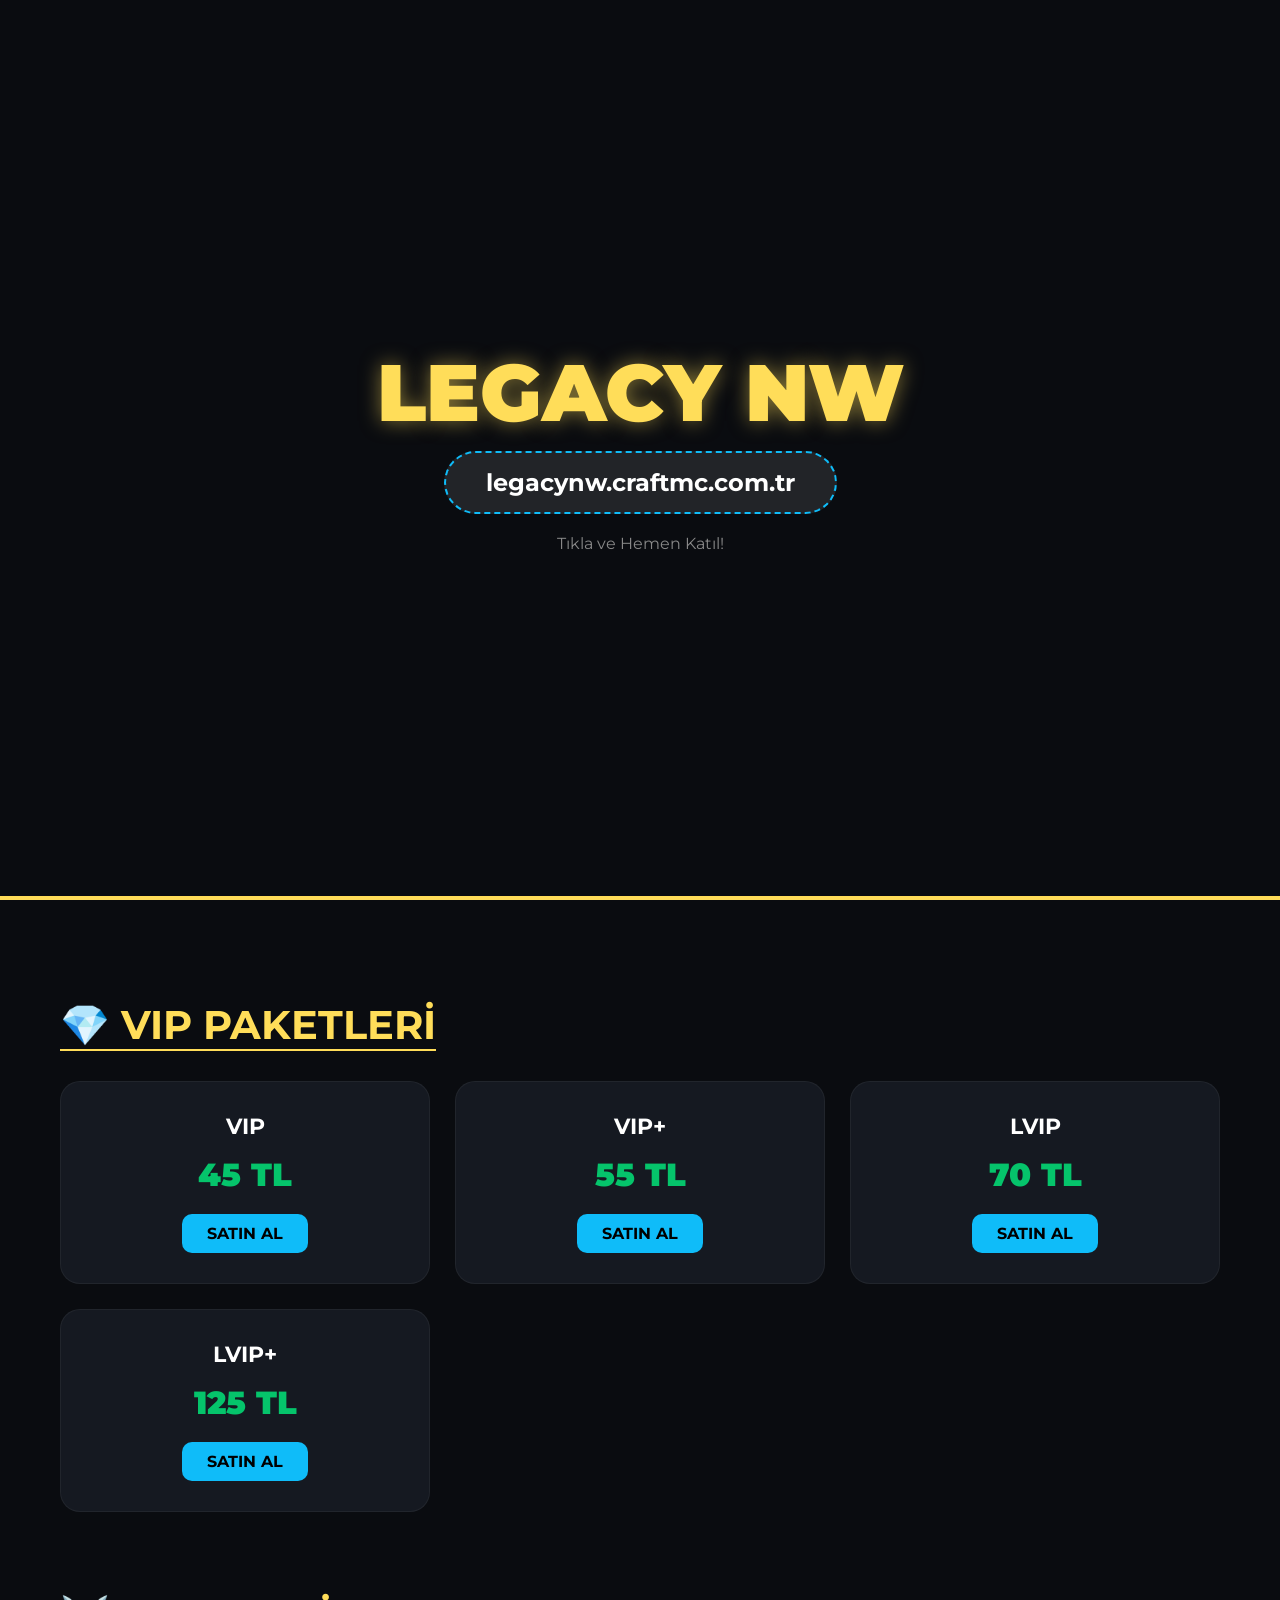
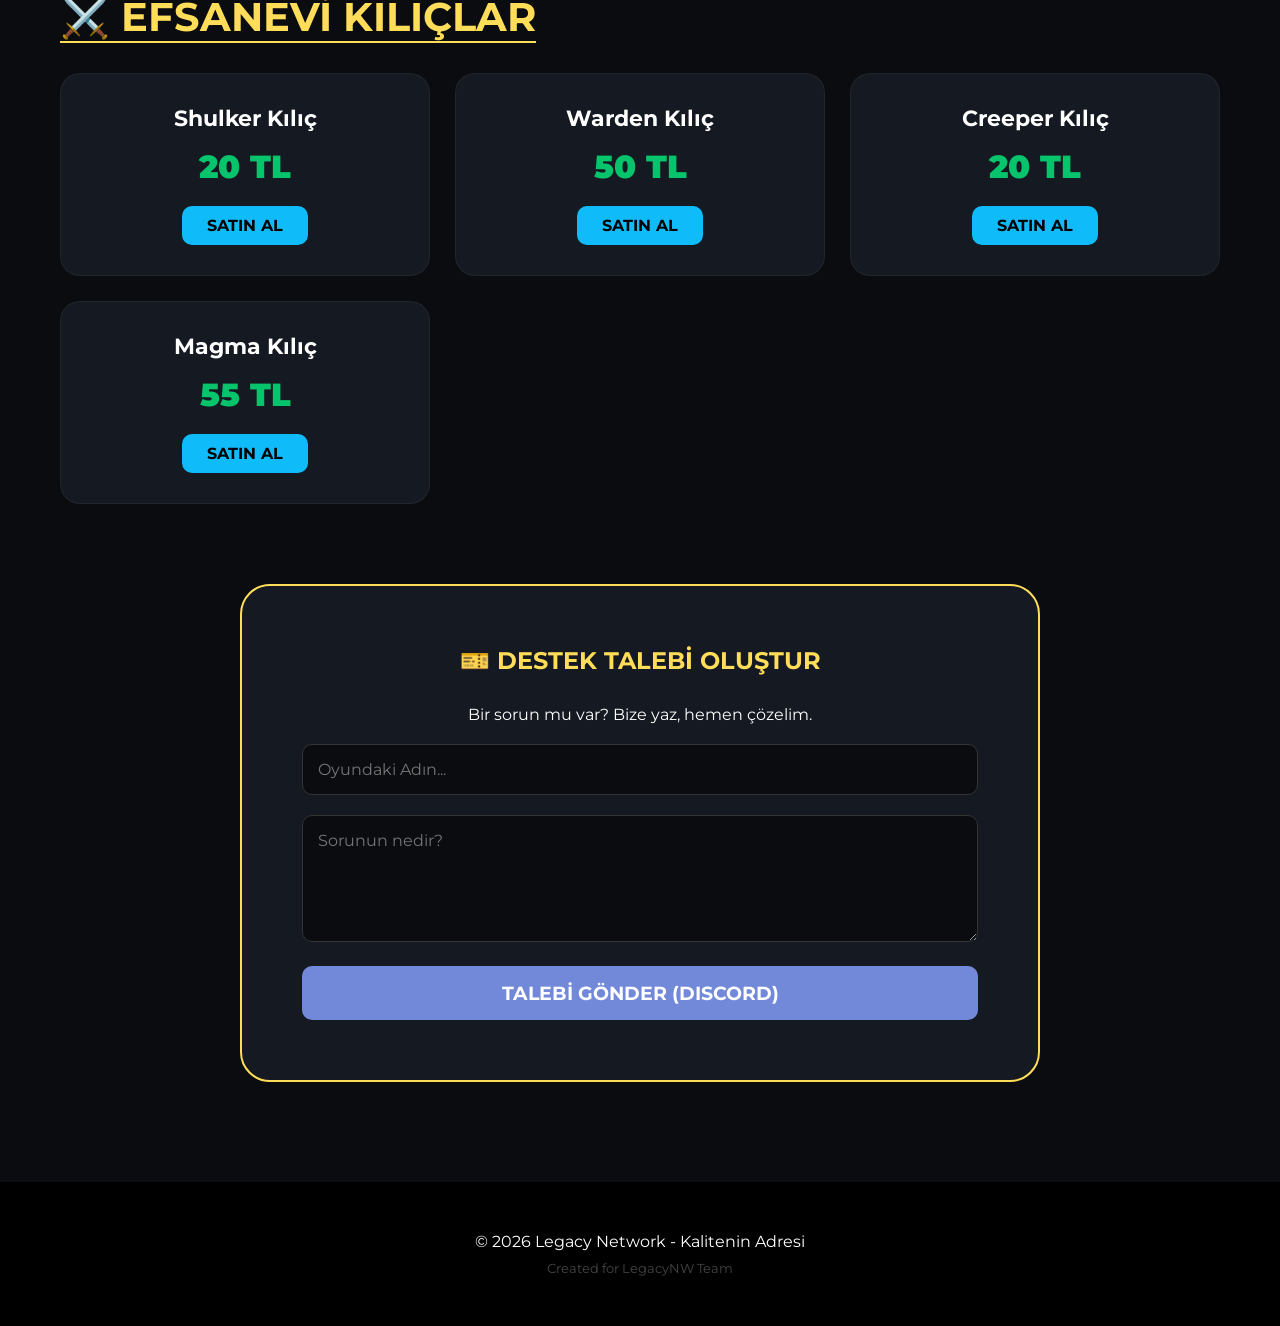
<file: index.html>
<!DOCTYPE html>
<html lang="tr">
<head>
    <meta charset="UTF-8">
    <meta name="viewport" content="width=device-width, initial-scale=1.0">
    <title>LegacyNW | Profesyonel BoxMining</title>
    <link href="https://fonts.googleapis.com/css2?family=Montserrat:wght@400;700;900&display=swap" rel="stylesheet">
    <style>
        :root {
            --accent: #0fbcf9;
            --gold: #ffdd59;
            --dark: #0a0c10;
            --card: #151921;
            --text: #ffffff;
            --discord: #7289da;
        }

        * { margin: 0; padding: 0; box-sizing: border-box; font-family: 'Montserrat', sans-serif; }
        body { background: var(--dark); color: var(--text); overflow-x: hidden; }

        /* Header */
        header {
            height: 100vh;
            background: linear-gradient(rgba(10,12,16,0.8), rgba(10,12,16,0.8)), url('https://wallpaperaccess.com/full/1152735.jpg');
            background-size: cover;
            display: flex;
            flex-direction: column;
            justify-content: center;
            align-items: center;
            text-align: center;
            border-bottom: 4px solid var(--gold);
        }

        .logo { font-size: 5rem; font-weight: 900; color: var(--gold); text-shadow: 0 0 20px rgba(255, 221, 89, 0.5); margin-bottom: 10px; }
        .ip-box {
            background: rgba(255,255,255,0.1);
            padding: 15px 40px;
            border-radius: 50px;
            border: 2px dashed var(--accent);
            cursor: pointer;
            transition: 0.3s;
            font-size: 1.5rem;
            font-weight: bold;
        }
        .ip-box:hover { background: var(--accent); color: #000; transform: scale(1.1); }

        /* Market Alanı */
        .container { max-width: 1200px; margin: 100px auto; padding: 0 20px; }
        .category-title { font-size: 2.5rem; color: var(--gold); margin-bottom: 30px; border-bottom: 2px solid var(--gold); display: inline-block; }
        
        .grid { display: grid; grid-template-columns: repeat(auto-fit, minmax(280px, 1fr)); gap: 25px; margin-bottom: 80px; }
        .card {
            background: var(--card);
            padding: 30px;
            border-radius: 20px;
            text-align: center;
            transition: 0.3s;
            border: 1px solid rgba(255,255,255,0.05);
        }
        .card:hover { transform: translateY(-10px); border-color: var(--accent); box-shadow: 0 10px 30px rgba(15, 188, 249, 0.2); }
        .card h3 { margin-bottom: 15px; font-size: 1.4rem; }
        .price { font-size: 2rem; color: #05c46b; font-weight: 900; margin-bottom: 20px; }
        .buy-btn {
            display: inline-block;
            background: var(--accent);
            color: #000;
            padding: 10px 25px;
            border-radius: 10px;
            text-decoration: none;
            font-weight: bold;
            transition: 0.3s;
        }
        .buy-btn:hover { background: var(--gold); }

        /* Ticket Sistemi Alanı */
        .ticket-section {
            background: var(--card);
            padding: 60px;
            border-radius: 30px;
            max-width: 800px;
            margin: 0 auto 100px auto;
            border: 2px solid var(--gold);
        }
        .ticket-section h2 { text-align: center; margin-bottom: 30px; color: var(--gold); }
        input, textarea {
            width: 100%;
            padding: 15px;
            margin-bottom: 20px;
            background: #0a0c10;
            border: 1px solid #333;
            color: #fff;
            border-radius: 10px;
            font-size: 1rem;
        }
        .send-ticket {
            width: 100%;
            background: var(--discord);
            color: #fff;
            padding: 15px;
            border: none;
            border-radius: 10px;
            font-size: 1.2rem;
            font-weight: bold;
            cursor: pointer;
            transition: 0.3s;
        }
        .send-ticket:hover { opacity: 0.8; }

        /* Footer */
        footer { background: #000; padding: 50px; text-align: center; }
    </style>
</head>
<body>

    <header>
        <div class="logo">LEGACY NW</div>
        <div class="ip-box" onclick="copyIP()">legacynw.craftmc.com.tr</div>
        <p style="margin-top: 20px; color: #888;">Tıkla ve Hemen Katıl!</p>
    </header>

    <div class="container">
        <!-- VIPLER -->
        <h2 class="category-title">💎 VIP PAKETLERİ</h2>
        <div class="grid">
            <div class="card"><h3>VIP</h3><div class="price">45 TL</div><a href="https://discord.gg/EagYzrV4N" class="buy-btn">SATIN AL</a></div>
            <div class="card"><h3>VIP+</h3><div class="price">55 TL</div><a href="https://discord.gg/EagYzrV4N" class="buy-btn">SATIN AL</a></div>
            <div class="card"><h3>LVIP</h3><div class="price">70 TL</div><a href="https://discord.gg/EagYzrV4N" class="buy-btn">SATIN AL</a></div>
            <div class="card"><h3>LVIP+</h3><div class="price">125 TL</div><a href="https://discord.gg/EagYzrV4N" class="buy-btn">SATIN AL</a></div>
        </div>

        <!-- KILIÇLAR -->
        <h2 class="category-title">⚔️ EFSANEVİ KILIÇLAR</h2>
        <div class="grid">
            <div class="card"><h3>Shulker Kılıç</h3><div class="price">20 TL</div><a href="#" class="buy-btn">SATIN AL</a></div>
            <div class="card"><h3>Warden Kılıç</h3><div class="price">50 TL</div><a href="#" class="buy-btn">SATIN AL</a></div>
            <div class="card"><h3>Creeper Kılıç</h3><div class="price">20 TL</div><a href="#" class="buy-btn">SATIN AL</a></div>
            <div class="card"><h3>Magma Kılıç</h3><div class="price">55 TL</div><a href="#" class="buy-btn">SATIN AL</a></div>
        </div>

        <!-- TICKET FORMU -->
        <div class="ticket-section" id="destek">
            <h2>🎫 DESTEK TALEBİ OLUŞTUR</h2>
            <p style="text-align: center; margin-bottom: 20px;">Bir sorun mu var? Bize yaz, hemen çözelim.</p>
            <input type="text" id="name" placeholder="Oyundaki Adın..." required>
            <textarea id="message" rows="5" placeholder="Sorunun nedir?" required></textarea>
            <button class="send-ticket" onclick="sendTicket()">TALEBİ GÖNDER (DISCORD)</button>
        </div>
    </div>

    <footer>
        <p>© 2026 Legacy Network - Kalitenin Adresi</p>
        <p style="color: #444; font-size: 0.8rem; margin-top: 10px;">Created for LegacyNW Team</p>
    </footer>

    <script>
        // IP Kopyalama Fonksiyonu
        function copyIP() {
            const ip = "legacynw.craftmc.com.tr";
            navigator.clipboard.writeText(ip);
            alert("IP Adresi Kopyalandı: " + ip);
        }

        // Ticket Gönderme Fonksiyonu (Discord Yönlendirmeli)
        function sendTicket() {
            const name = document.getElementById('name').value;
            const message = document.getElementById('message').value;
            
            if(name === "" || message === "") {
                alert("Lütfen tüm alanları doldur kanka!");
                return;
            }

            // Discord sunucuna yönlendirir ve bilgileri kopyalamasını hatırlatır
            alert("Talebin hazır! Şimdi Discord sunucumuza yönlendiriliyorsun. Lütfen mesajını oradaki yetkililere ilet.");
            window.location.href = "https://discord.gg/EagYzrV4N";
        }
    </script>
</body>
</html>
</file>
